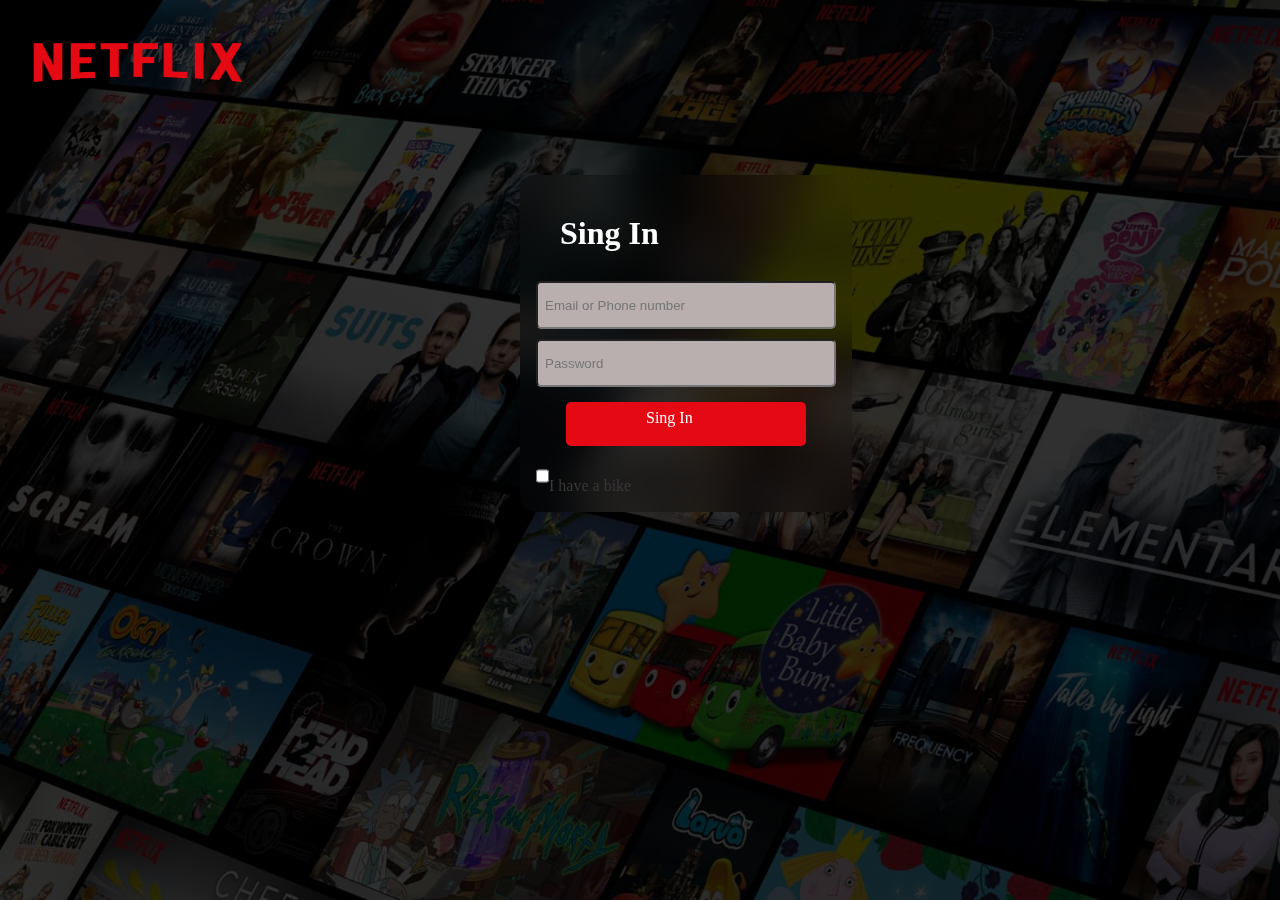
<file: netflix2.html>
<!DOCTYPE html>
<html lang="en">
<head>
    <meta charset="UTF-8">
    <meta http-equiv="X-UA-Compatible" content="IE=edge">
    <meta name="viewport" content="width=device-width, initial-scale=1.0">
    <title>Document</title>
    <link rel="stylesheet" href="netflix2.css">
</head>
<body>
    <div class="register">
        <img src="logo.png">
        <div class="content">
           
            <h1 style="color: white;margin: 1.5rem;">Sing In</h1>
            <input type="email or phone number" placeholder="Email or Phone number" required>
            <input type="password" placeholder="Password" required>
            <a href="#" class="redbutton">Sing In</a>
          <div class="checkbox"> 
            <label> <input type="checkbox" id="vehicle1" name="vehicle1" value="Bike">I have a bike</label>
            
         </div>
        </div>
    </div>
</body>
</html>
</file>
<file: netflix2.css>
*{
    margin: 0;
    padding: 0;
}
.register{
    background-color: black;
    background-image: linear-gradient(rgba(0,0,0,0.75),rgba(0,0,0,0.75)),url(netflix-image.jpg);
    height: 100vh;
    background-repeat: no-repeat;
    background-size: cover;
    background-position: center;

}
.register>img{
    height: 100px;
    width:20% ;
    padding: 10px;
}
.content{
    display: flex;
    flex-direction: column;
    width: 300px;
    padding: 15px;
    border: 1px solid rgba(18, 18, 18, 0.008);
    backdrop-filter:blur(20px);
    border-radius: 5px;
    margin-top: 25px;
    top: 150px;
    left: 32.5rem;
    position: absolute;
    border-radius: 15px;
 
}
input{
    margin: 5px 0px;
    height: 30px;
    padding: 7px;
    border-radius: 5px;
    background-color: rgb(185, 175, 175);
    color:whitesmoke;
    
}
.redbutton{
    background-color: #e50914;
    padding: 7px 80px;
    text-decoration: none;
    color: white;
    float: right;
    margin: 10px 30px;
    border-radius: 5px;
    height: 30px;
}
.redbutton a{
    text-align: center;
    margin: 20px;
}
.checkbox label{
    color: rgb(57, 55, 55);
    position: relative;
    margin-top: 10px;
}
</file>
